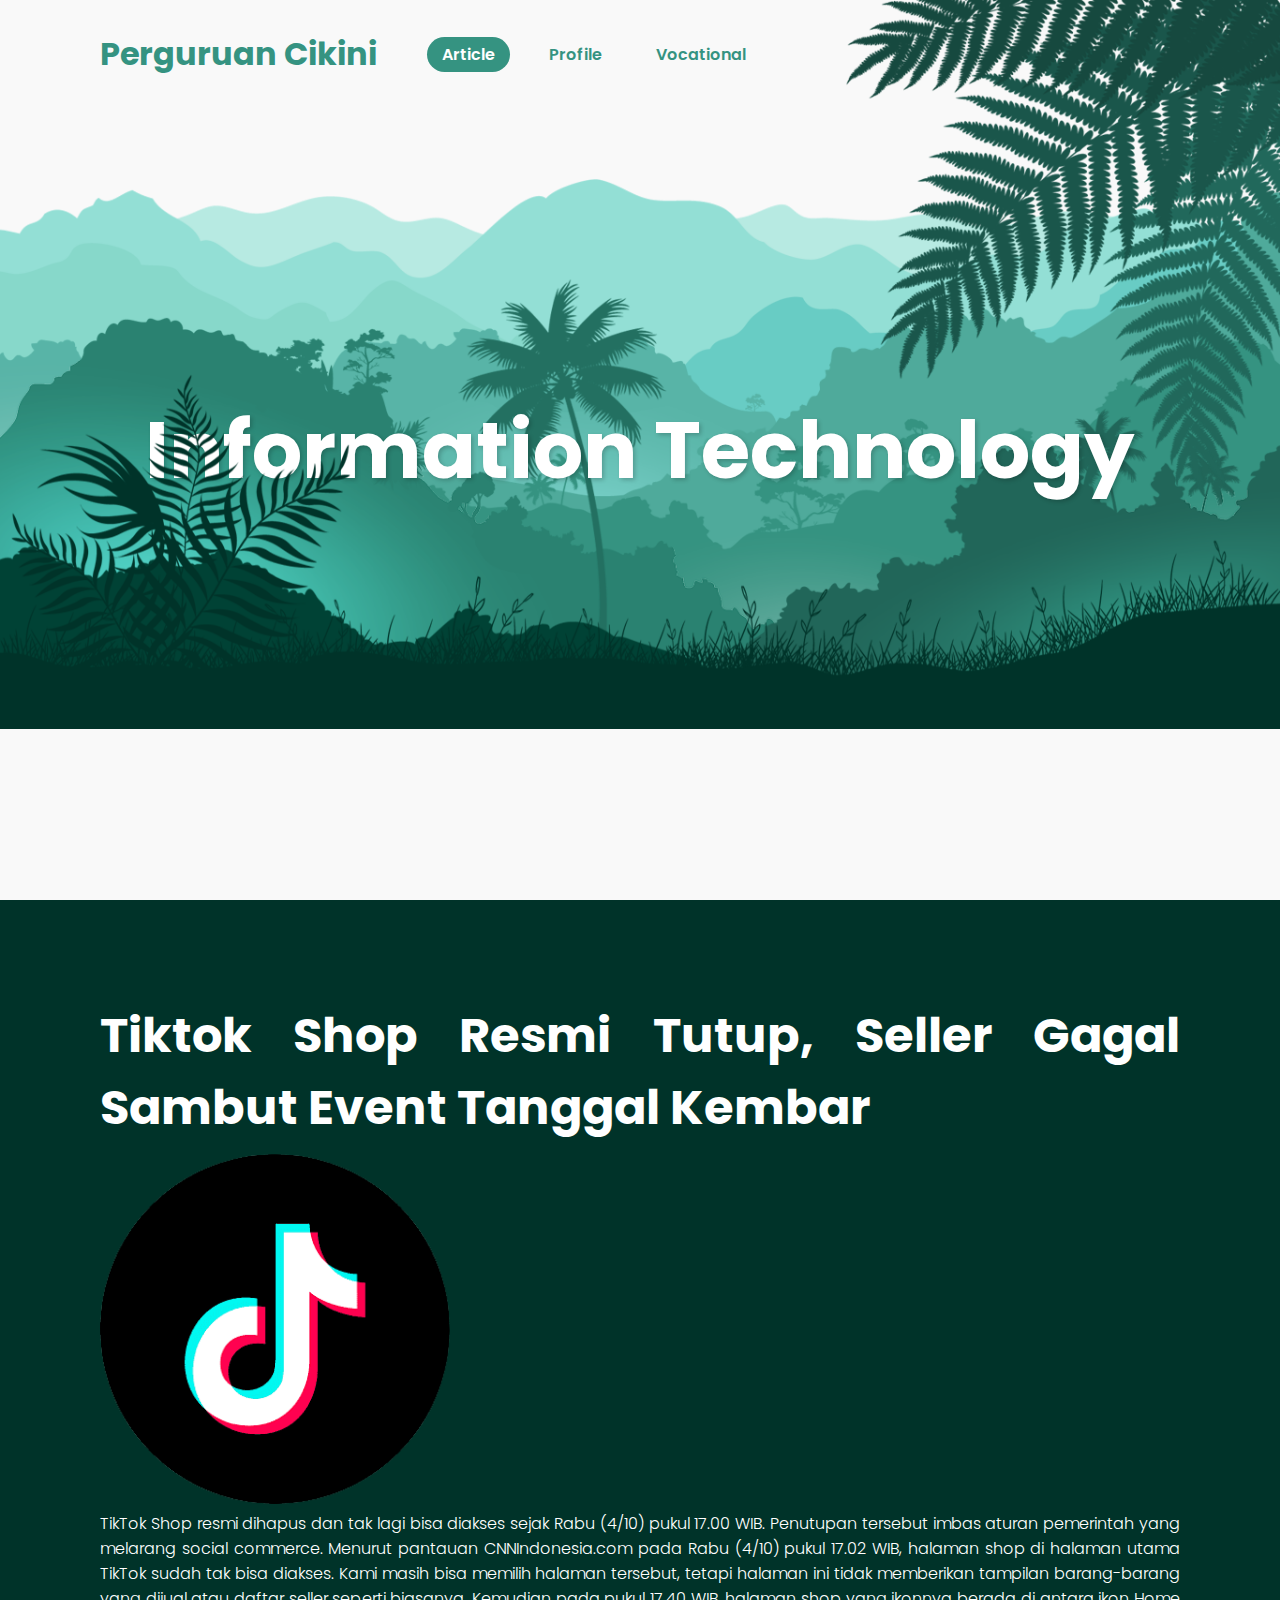
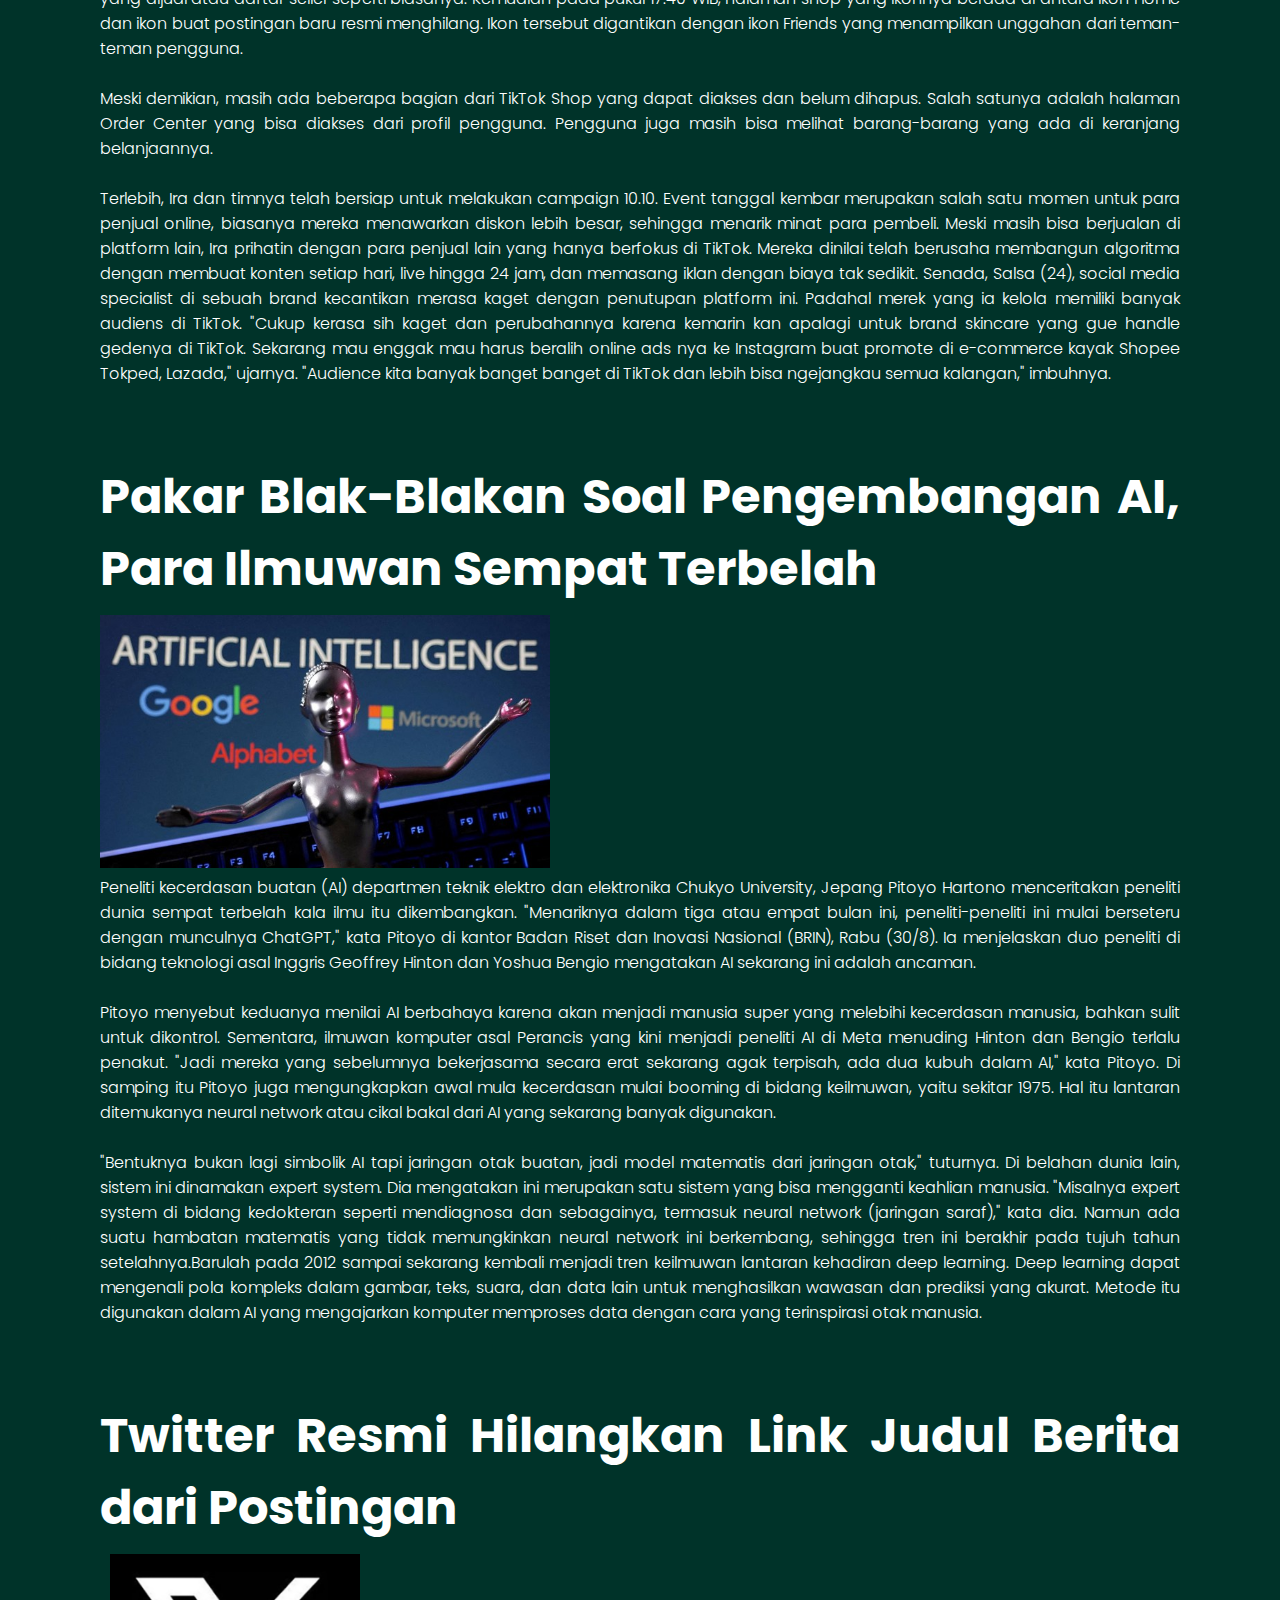
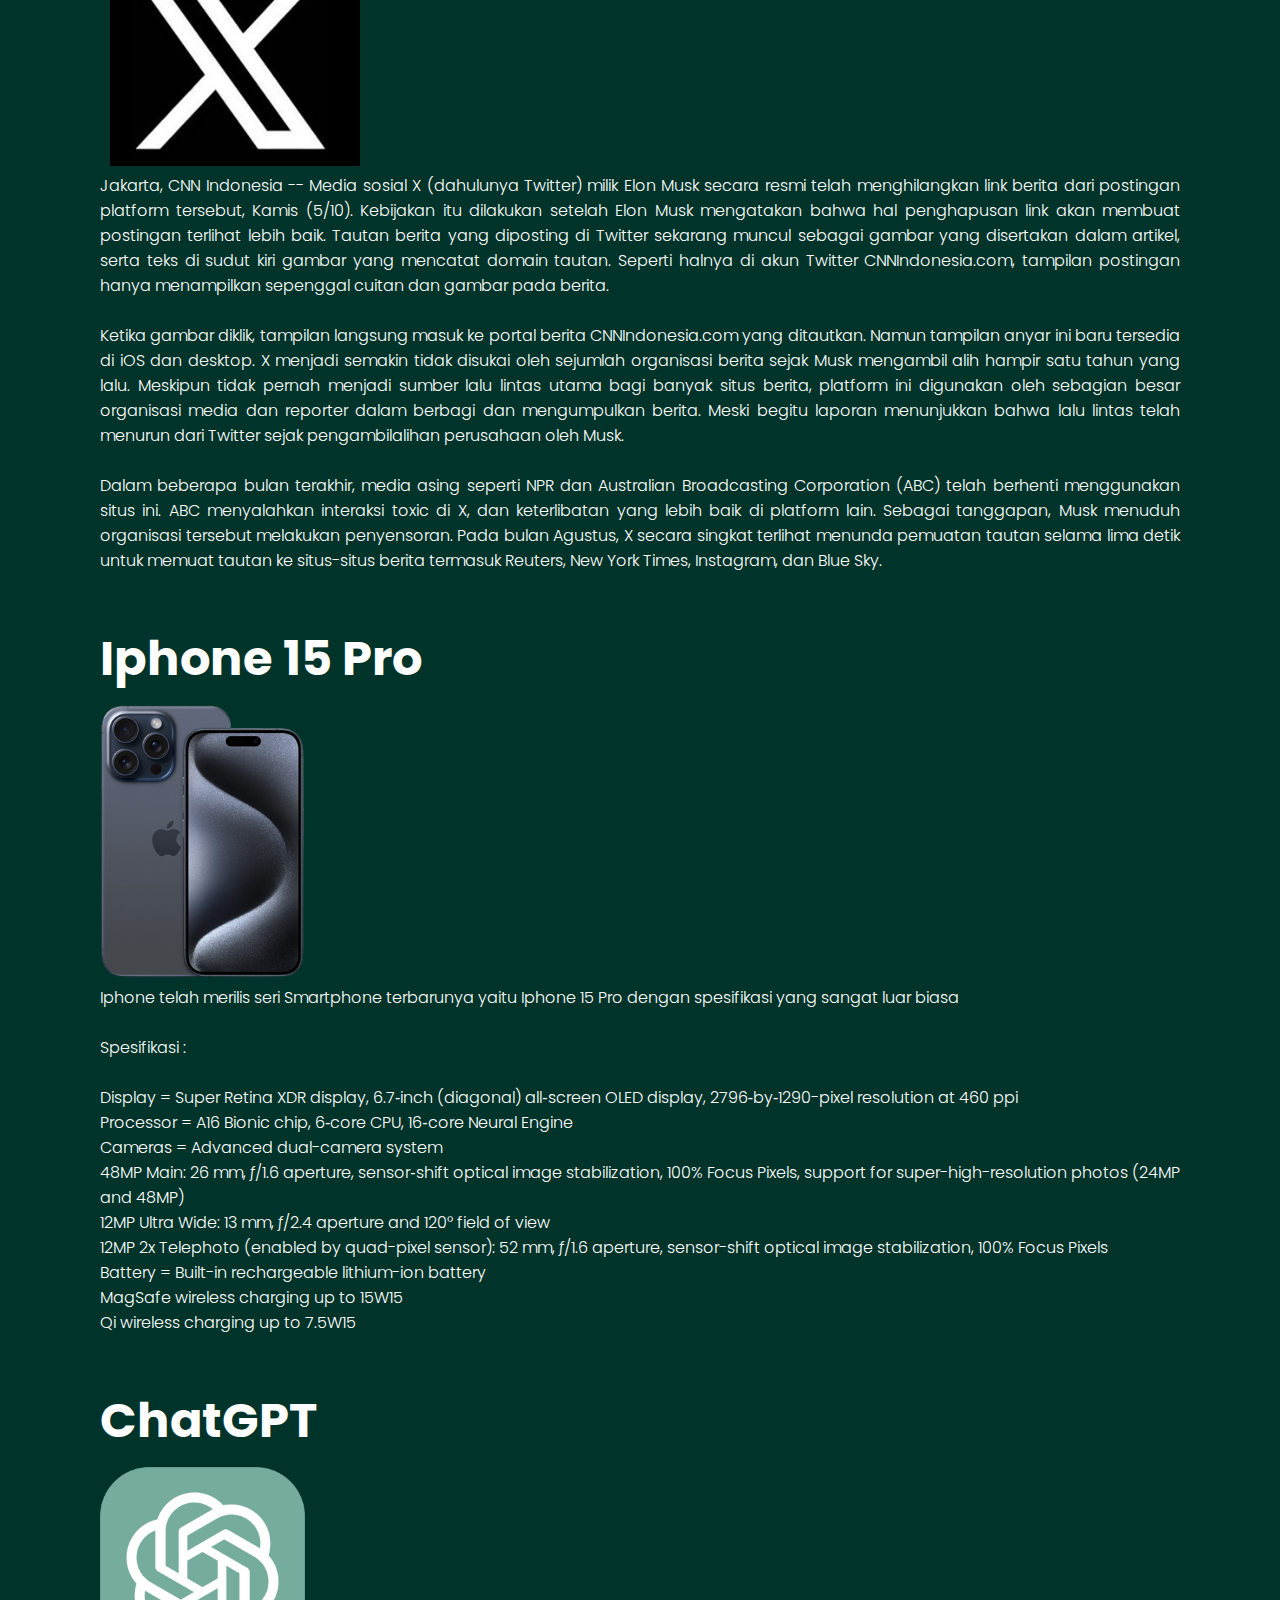
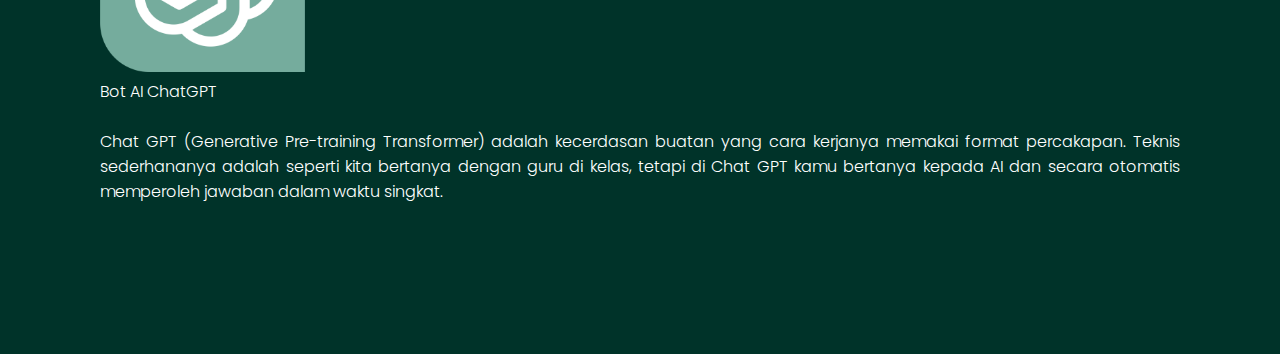
<file: index.html>
<!DOCTYPE html>
<html lang="en">
<head>
    <meta charset="UTF-8">
    <meta name="viewport" content="width=device-width, initial-scale=1.0">
    <title>Alvino Zein Saputra</title>
    <link rel="stylesheet" href="style.css">
</head>
<body>
    
    <header>
        <h2 class="logo">Perguruan Cikini</h2>
        <nav class="navigation">
            <a href="index.html" class="active">Article</a>
            <a href="profile.html">Profile</a>
            <a href="kejuruan.html">Vocational</a>
        </nav>
    </header>
    <section class="parallax">
        <img src="images/hill1.png" id="hill1">
        <img src="images/hill2.png" id="hill2">
        <img src="images/hill3.png" id="hill3">
        <img src="images/hill4.png" id="hill4">
        <img src="images/hill5.png" id="hill5">
        <img src="images/tree.png" id="tree">
        <h2 id="text">Information Technology</h2>
        <img src="images/leaf.png" id="leaf">
        <img src="images/plant.png" id="plant">
    </section>

    <section class="sec">
        <h2 class="artikel">Tiktok Shop Resmi Tutup, Seller Gagal Sambut Event Tanggal Kembar</h2>
        <img src="images/tiktik.png" class="foto1">
        <p>TikTok Shop resmi dihapus dan tak lagi bisa diakses sejak Rabu (4/10) pukul 17.00 WIB. Penutupan tersebut imbas aturan pemerintah yang melarang social commerce.
            Menurut pantauan CNNIndonesia.com pada Rabu (4/10) pukul 17.02 WIB, halaman shop di halaman utama TikTok sudah tak bisa diakses. Kami masih bisa memilih halaman tersebut, tetapi halaman ini tidak memberikan tampilan barang-barang yang dijual atau daftar seller seperti biasanya.  
            Kemudian pada pukul 17.40 WIB, halaman shop yang ikonnya berada di antara ikon Home dan ikon buat postingan baru resmi menghilang. Ikon tersebut digantikan dengan ikon Friends yang menampilkan unggahan dari teman-teman pengguna.<br><br>
            
            Meski demikian, masih ada beberapa bagian dari TikTok Shop yang dapat diakses dan belum dihapus. Salah satunya adalah halaman Order Center yang bisa diakses dari profil pengguna.
            Pengguna juga masih bisa melihat barang-barang yang ada di keranjang belanjaannya.<br><br>
            Terlebih, Ira dan timnya telah bersiap untuk melakukan campaign 10.10. Event tanggal kembar merupakan salah satu momen untuk para penjual online, biasanya mereka menawarkan diskon lebih besar, sehingga menarik minat para pembeli.

Meski masih bisa berjualan di platform lain, Ira prihatin dengan para penjual lain yang hanya berfokus di TikTok. Mereka dinilai telah berusaha membangun algoritma dengan membuat konten setiap hari, live hingga 24 jam, dan memasang iklan dengan biaya tak sedikit.
Senada, Salsa (24), social media specialist di sebuah brand kecantikan merasa kaget dengan penutupan platform ini. Padahal merek yang ia kelola memiliki banyak audiens di TikTok.
"Cukup kerasa sih kaget dan perubahannya karena kemarin kan apalagi untuk brand skincare yang gue handle gedenya di TikTok. Sekarang mau enggak mau harus beralih online ads nya ke Instagram buat promote di e-commerce kayak Shopee Tokped, Lazada," ujarnya.
"Audience kita banyak banget banget di TikTok dan lebih bisa ngejangkau semua kalangan," imbuhnya.
<br><br>
        </p><br><br>
        <h2 class="artikel">Pakar Blak-Blakan Soal Pengembangan AI, Para Ilmuwan Sempat Terbelah</h2>
        <img src="images/artikel ai.jpeg" class="foto2">
        <p>Peneliti kecerdasan buatan (AI) departmen teknik elektro dan elektronika Chukyo University, Jepang Pitoyo Hartono menceritakan peneliti dunia sempat terbelah kala ilmu itu dikembangkan.
            "Menariknya dalam tiga atau empat bulan ini, peneliti-peneliti ini mulai berseteru dengan munculnya ChatGPT," kata Pitoyo di kantor Badan Riset dan Inovasi Nasional (BRIN), Rabu (30/8).
            Ia menjelaskan duo peneliti di bidang teknologi asal Inggris Geoffrey Hinton dan Yoshua Bengio mengatakan AI sekarang ini adalah ancaman.<br><br>
            Pitoyo menyebut keduanya menilai AI berbahaya karena akan menjadi manusia super yang melebihi kecerdasan manusia, bahkan sulit untuk dikontrol.
            Sementara, ilmuwan komputer asal Perancis yang kini menjadi peneliti AI di Meta menuding Hinton dan Bengio terlalu penakut.
            "Jadi mereka yang sebelumnya bekerjasama secara erat sekarang agak terpisah, ada dua kubuh dalam AI," kata Pitoyo.
            Di samping itu Pitoyo juga mengungkapkan awal mula kecerdasan mulai booming di bidang keilmuwan, yaitu sekitar 1975. Hal itu lantaran ditemukanya neural network atau cikal bakal dari AI yang sekarang banyak digunakan.<br><br>
            "Bentuknya bukan lagi simbolik AI tapi jaringan otak buatan, jadi model matematis dari jaringan otak," tuturnya.
            Di belahan dunia lain, sistem ini dinamakan expert system. Dia mengatakan ini merupakan satu sistem yang bisa mengganti keahlian manusia.
            "Misalnya expert system di bidang kedokteran seperti mendiagnosa dan sebagainya, termasuk neural network (jaringan saraf)," kata dia.
            Namun ada suatu hambatan matematis yang tidak memungkinkan neural network ini berkembang, sehingga tren ini berakhir pada tujuh tahun setelahnya.Barulah pada 2012 sampai sekarang kembali menjadi tren keilmuwan lantaran kehadiran deep learning.
            Deep learning dapat mengenali pola kompleks dalam gambar, teks, suara, dan data lain untuk menghasilkan wawasan dan prediksi yang akurat. Metode itu digunakan dalam AI yang mengajarkan komputer memproses data dengan cara yang terinspirasi otak manusia.<br><br>
            </p><br><br>
            <h2 class="artikel">Twitter Resmi Hilangkan Link Judul Berita dari Postingan</h2>
            <img src="images/Xlogo.png" class="foto3">
            <p>Jakarta, CNN Indonesia -- Media sosial X (dahulunya Twitter) milik Elon Musk secara resmi telah menghilangkan link berita dari postingan platform tersebut, Kamis (5/10). Kebijakan itu dilakukan setelah Elon Musk mengatakan bahwa hal penghapusan link akan membuat postingan terlihat lebih baik.
                Tautan berita yang diposting di Twitter sekarang muncul sebagai gambar yang disertakan dalam artikel, serta teks di sudut kiri gambar yang mencatat domain tautan.
                Seperti halnya di akun Twitter CNNIndonesia.com, tampilan postingan hanya menampilkan sepenggal cuitan dan gambar pada berita.<br><br>
                Ketika gambar diklik, tampilan langsung masuk ke portal berita CNNIndonesia.com yang ditautkan. Namun tampilan anyar ini baru tersedia di iOS dan desktop.
                X menjadi semakin tidak disukai oleh sejumlah organisasi berita sejak Musk mengambil alih hampir satu tahun yang lalu.
                Meskipun tidak pernah menjadi sumber lalu lintas utama bagi banyak situs berita, platform ini digunakan oleh sebagian besar organisasi media dan reporter dalam berbagi dan mengumpulkan berita.
                Meski begitu laporan menunjukkan bahwa lalu lintas telah menurun dari Twitter sejak pengambilalihan perusahaan oleh Musk.<br><br>
                Dalam beberapa bulan terakhir, media asing seperti NPR dan Australian Broadcasting Corporation (ABC) telah berhenti menggunakan situs ini.
                ABC menyalahkan interaksi toxic di X, dan keterlibatan yang lebih baik di platform lain. Sebagai tanggapan, Musk menuduh organisasi tersebut melakukan penyensoran.
                Pada bulan Agustus, X secara singkat terlihat menunda pemuatan tautan selama lima detik untuk memuat tautan ke situs-situs berita termasuk Reuters, New York Times, Instagram, dan Blue Sky.
            </p><br><br>
            <h2 class="artikel">Iphone 15 Pro</h2>
            <img src="images/ip15.png" class="foto4">
            <p>Iphone telah merilis seri Smartphone terbarunya yaitu Iphone 15 Pro dengan spesifikasi yang sangat luar biasa<br><br>
                Spesifikasi :<br><br>
                
                Display = Super Retina XDR display, 6.7‑inch (diagonal) all‑screen OLED display, 2796‑by‑1290-pixel resolution at 460 ppi<br>
                Processor = A16 Bionic chip, 6‑core CPU, 16‑core Neural Engine<br>
                Cameras = Advanced dual-camera system<br>
                48MP Main: 26 mm, ƒ/1.6 aperture, sensor‑shift optical image stabilization, 100% Focus Pixels, support for super-high-resolution photos (24MP and 48MP)<br>
                12MP Ultra Wide: 13 mm, ƒ/2.4 aperture and 120° field of view<br>
                12MP 2x Telephoto (enabled by quad-pixel sensor): 52 mm, ƒ/1.6 aperture, sensor-shift optical image stabilization, 100% Focus Pixels<br>
                Battery = Built-in rechargeable lithium-ion battery<br>
                MagSafe wireless charging up to 15W15<br>
                Qi wireless charging up to 7.5W15<br>
            </p><br><br>
            <h2 class="artikel">ChatGPT</h2>
            <img src="images/chatgpt.png" class="foto5">
            <p>Bot AI ChatGPT<br><br>
                Chat GPT (Generative Pre-training Transformer) adalah kecerdasan buatan yang cara kerjanya memakai format percakapan. Teknis sederhananya adalah seperti kita bertanya dengan guru di kelas, tetapi di Chat GPT kamu bertanya kepada AI dan secara otomatis memperoleh jawaban dalam waktu singkat. 
            </p><br><br>
    </section>
    <script src="script.js"></script>
</body>
</html>
</file>
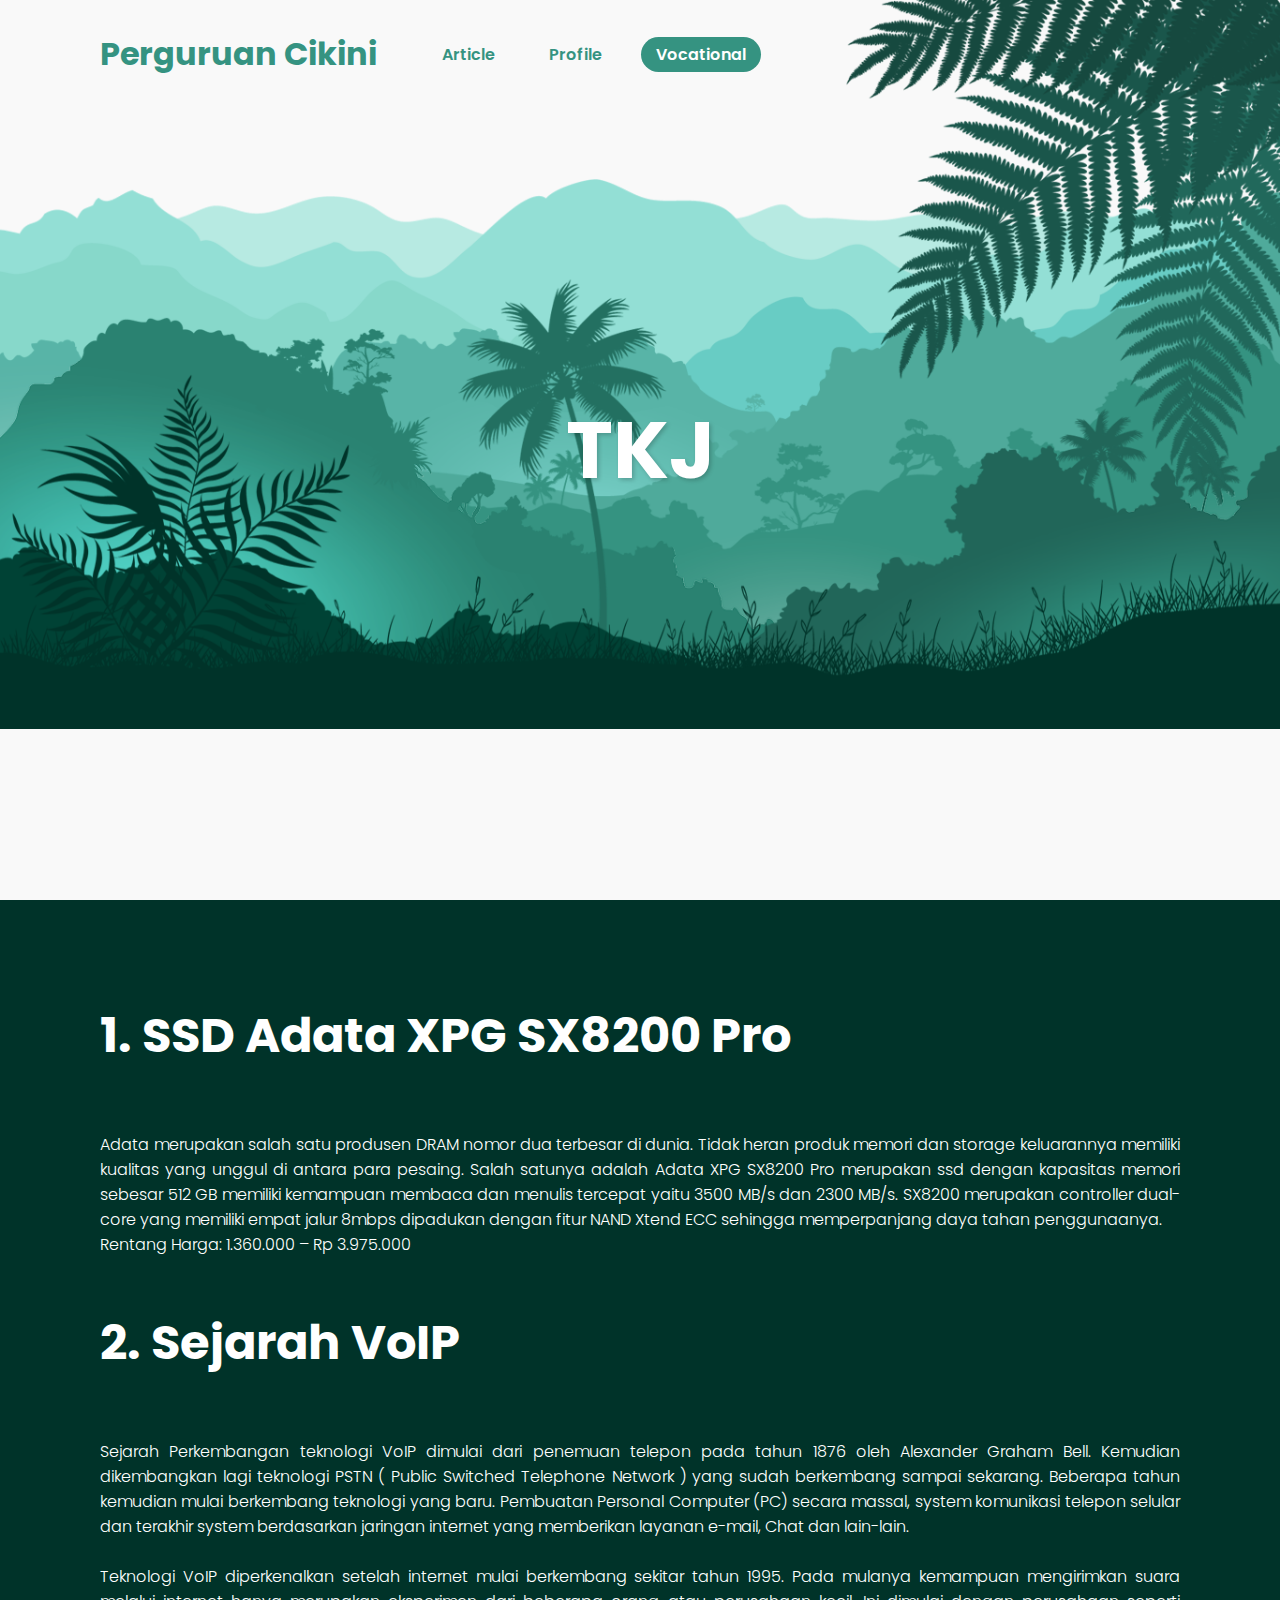
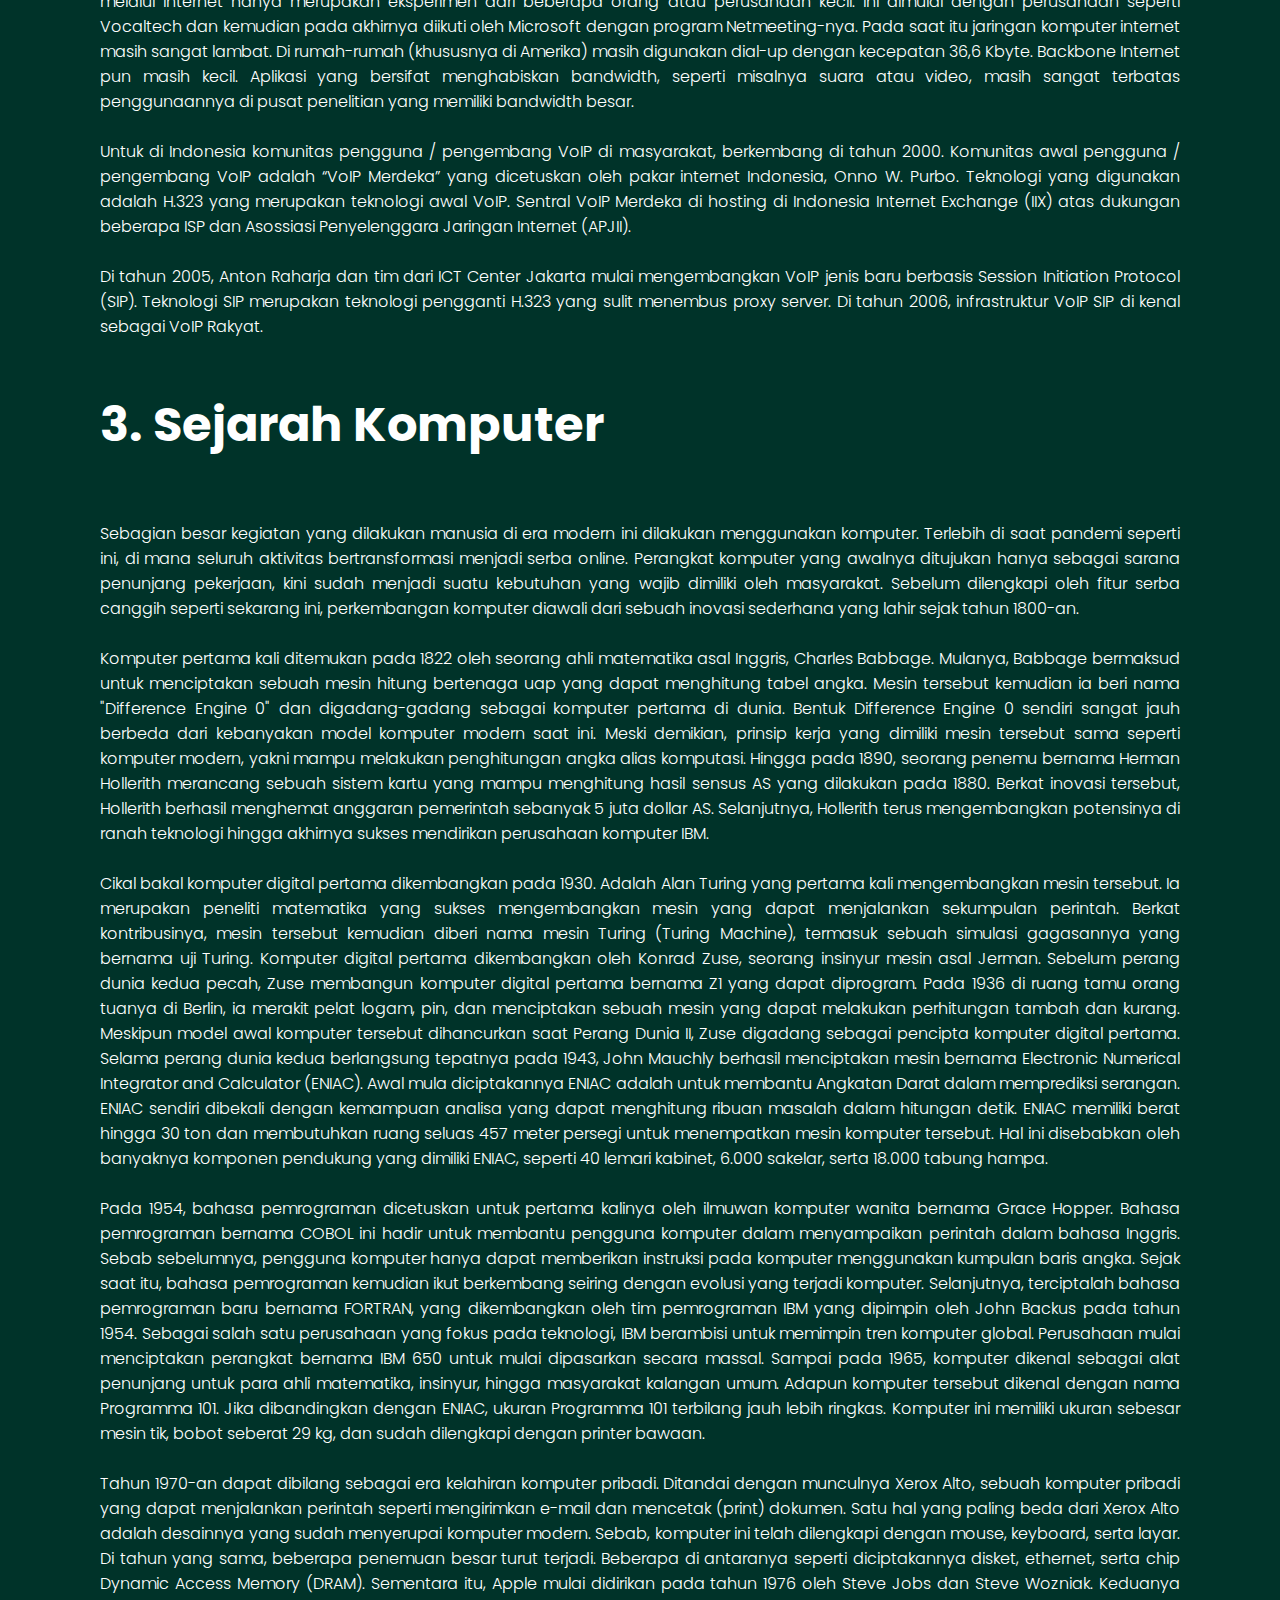
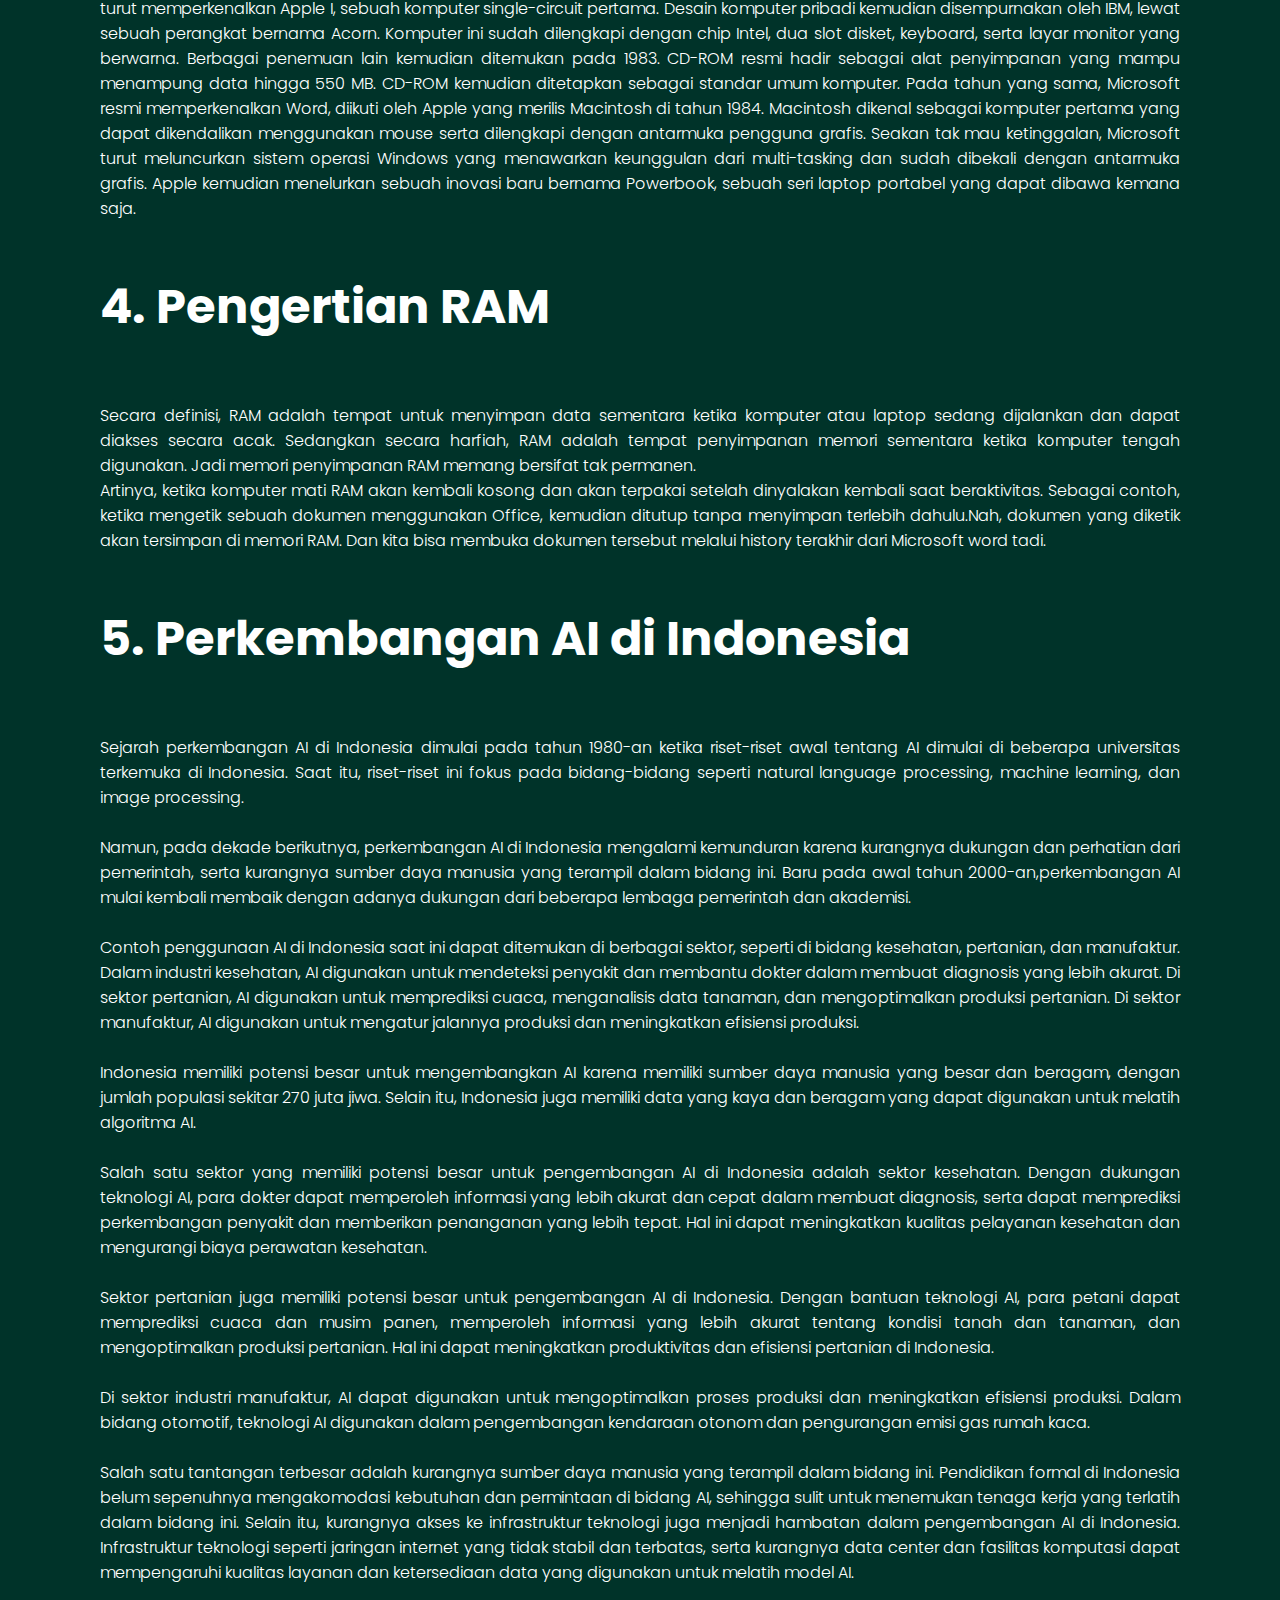
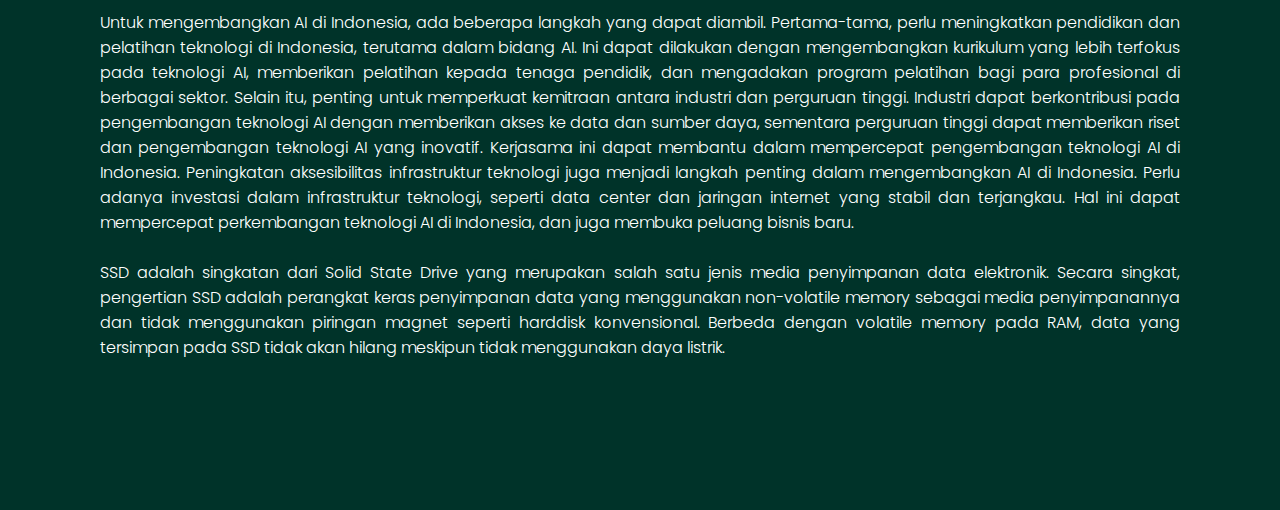
<file: kejuruan.html>
<!DOCTYPE html>
<html lang="en">
<head>
    <meta charset="UTF-8">
    <meta name="viewport" content="width=device-width, initial-scale=1.0">
    <title>Alvino Zein Saputra</title>
    <link rel="stylesheet" href="style.css">
</head>
<body>
    
    <header>
        <h2 class="logo">Perguruan Cikini</h2>
        <nav class="navigation">
            <a href="index.html">Article</a>
            <a href="profile.html">Profile</a>
            <a href="kejuruan.html" class="active">Vocational</a>
        </nav>
    </header>
    <section class="parallax">
        <img src="images/hill1.png" id="hill1">
        <img src="images/hill2.png" id="hill2">
        <img src="images/hill3.png" id="hill3">
        <img src="images/hill4.png" id="hill4">
        <img src="images/hill5.png" id="hill5">
        <img src="images/tree.png" id="tree">
        <h2 id="text">TKJ</h2>
        <img src="images/leaf.png" id="leaf">
        <img src="images/plant.png" id="plant">
    </section>

    <section class="sec">
        <h2 class="artikel">1. SSD Adata XPG SX8200 Pro</h2>
        <br><br>
        <p>
            Adata merupakan salah satu produsen DRAM nomor dua terbesar di dunia. Tidak heran produk memori dan storage keluarannya memiliki kualitas yang unggul di antara para pesaing.
            Salah satunya adalah Adata XPG SX8200 Pro merupakan ssd dengan kapasitas memori sebesar 512 GB memiliki kemampuan membaca dan menulis tercepat yaitu 3500 MB/s dan 2300 MB/s.
            SX8200 merupakan controller dual-core yang memiliki empat jalur 8mbps dipadukan dengan fitur NAND Xtend ECC  sehingga memperpanjang daya tahan penggunaanya.<br>

            Rentang Harga: 1.360.000 – Rp 3.975.000
        </p><br><br>
        <h2 class="artikel">2. Sejarah VoIP</h2>
        <br><br>
        <p>
            Sejarah Perkembangan teknologi VoIP dimulai dari penemuan telepon pada tahun 1876 oleh Alexander Graham Bell.  Kemudian dikembangkan lagi teknologi PSTN ( Public Switched Telephone Network ) yang sudah berkembang sampai sekarang.  Beberapa tahun kemudian mulai berkembang teknologi yang baru. Pembuatan Personal Computer (PC) secara massal, system komunikasi telepon selular dan terakhir system berdasarkan jaringan internet yang memberikan layanan e-mail, Chat dan lain-lain.<br><br>
            Teknologi VoIP diperkenalkan setelah internet mulai berkembang sekitar tahun 1995.  Pada mulanya kemampuan mengirimkan suara melalui internet hanya merupakan eksperimen dari beberapa orang atau perusahaan kecil. Ini dimulai dengan perusahaan seperti Vocaltech dan kemudian pada akhirnya diikuti oleh Microsoft dengan program Netmeeting-nya. Pada saat itu jaringan komputer internet masih sangat lambat. Di rumah-rumah (khususnya di Amerika) masih digunakan dial-up dengan kecepatan 36,6 Kbyte. Backbone Internet pun masih kecil. Aplikasi yang bersifat menghabiskan bandwidth, seperti misalnya suara atau video, masih sangat terbatas penggunaannya di pusat penelitian yang memiliki bandwidth besar.<br><br>
            Untuk di Indonesia komunitas pengguna / pengembang VoIP di masyarakat, berkembang di tahun 2000. Komunitas awal pengguna / pengembang VoIP adalah “VoIP Merdeka” yang dicetuskan oleh pakar internet Indonesia, Onno W. Purbo. Teknologi yang digunakan adalah H.323 yang merupakan teknologi awal VoIP. Sentral VoIP Merdeka di hosting di Indonesia Internet Exchange (IIX) atas dukungan beberapa ISP dan Asossiasi Penyelenggara Jaringan Internet (APJII).<br><br>
            Di tahun 2005, Anton Raharja dan tim dari ICT Center Jakarta mulai mengembangkan VoIP jenis baru berbasis Session Initiation Protocol (SIP). Teknologi SIP merupakan teknologi pengganti H.323 yang sulit menembus proxy server. Di tahun 2006, infrastruktur VoIP SIP di kenal sebagai VoIP Rakyat. 
        </p><br><br>
        <h2 class="artikel">3. Sejarah Komputer</h2>
        <br><br>
        <p>
            Sebagian besar kegiatan yang dilakukan manusia di era modern ini dilakukan menggunakan komputer. Terlebih di saat pandemi seperti ini, di mana seluruh aktivitas  bertransformasi menjadi serba online.

Perangkat komputer yang awalnya ditujukan hanya sebagai sarana penunjang pekerjaan, kini sudah menjadi suatu kebutuhan yang wajib dimiliki oleh masyarakat.

Sebelum dilengkapi oleh fitur serba canggih seperti sekarang ini, perkembangan komputer diawali dari sebuah inovasi sederhana yang lahir sejak tahun 1800-an.<br><br>

Komputer pertama kali ditemukan pada 1822 oleh seorang ahli matematika asal Inggris, Charles Babbage. Mulanya, Babbage bermaksud untuk menciptakan sebuah mesin hitung bertenaga uap yang dapat menghitung tabel angka.

Mesin tersebut kemudian ia beri nama "Difference Engine 0" dan digadang-gadang sebagai komputer pertama di dunia. Bentuk Difference Engine 0 sendiri sangat jauh berbeda dari kebanyakan model komputer modern saat ini.

Meski demikian, prinsip kerja yang dimiliki mesin tersebut sama seperti komputer modern, yakni mampu melakukan penghitungan angka alias komputasi.

Hingga pada 1890, seorang penemu bernama Herman Hollerith merancang sebuah sistem kartu yang mampu menghitung hasil sensus AS yang dilakukan pada 1880.

Berkat inovasi tersebut, Hollerith berhasil menghemat anggaran pemerintah sebanyak 5 juta dollar AS. Selanjutnya, Hollerith terus mengembangkan potensinya di ranah teknologi hingga akhirnya sukses mendirikan perusahaan komputer IBM.<br><br>

Cikal bakal komputer digital pertama dikembangkan pada 1930. Adalah Alan Turing yang pertama kali mengembangkan mesin tersebut.

Ia merupakan peneliti matematika yang sukses mengembangkan mesin yang dapat menjalankan sekumpulan perintah.

Berkat kontribusinya, mesin tersebut kemudian diberi nama mesin Turing (Turing Machine), termasuk sebuah simulasi gagasannya yang bernama uji Turing.

Komputer digital pertama dikembangkan oleh Konrad Zuse, seorang insinyur mesin asal Jerman. Sebelum perang dunia kedua pecah, Zuse membangun komputer digital pertama bernama Z1 yang dapat diprogram.

Pada 1936 di ruang tamu orang tuanya di Berlin, ia merakit pelat logam, pin, dan menciptakan sebuah mesin yang dapat melakukan perhitungan tambah dan kurang.

Meskipun model awal komputer tersebut dihancurkan saat Perang Dunia II, Zuse digadang sebagai pencipta komputer digital pertama.

Selama perang dunia kedua berlangsung tepatnya pada 1943, John Mauchly berhasil menciptakan mesin bernama Electronic Numerical Integrator and Calculator (ENIAC).

Awal mula diciptakannya ENIAC adalah untuk membantu Angkatan Darat dalam memprediksi serangan.

ENIAC sendiri dibekali dengan kemampuan analisa yang dapat menghitung ribuan masalah dalam hitungan detik. ENIAC memiliki berat hingga 30 ton dan membutuhkan ruang seluas 457 meter persegi untuk menempatkan mesin komputer tersebut.

Hal ini disebabkan oleh banyaknya komponen pendukung yang dimiliki ENIAC, seperti 40 lemari kabinet, 6.000 sakelar, serta 18.000 tabung hampa.<br><br>

Pada 1954, bahasa pemrograman dicetuskan untuk pertama kalinya oleh ilmuwan komputer wanita bernama Grace Hopper. Bahasa pemrograman bernama COBOL ini hadir untuk membantu pengguna komputer dalam menyampaikan perintah dalam bahasa Inggris.

Sebab sebelumnya, pengguna komputer hanya dapat memberikan instruksi pada komputer menggunakan kumpulan baris angka. Sejak saat itu, bahasa pemrograman kemudian ikut berkembang seiring dengan evolusi yang terjadi komputer.

Selanjutnya, terciptalah bahasa pemrograman baru bernama FORTRAN, yang dikembangkan oleh tim pemrograman IBM yang dipimpin oleh John Backus pada tahun 1954.

Sebagai salah satu perusahaan yang fokus pada teknologi, IBM berambisi untuk memimpin tren komputer global. Perusahaan mulai menciptakan perangkat bernama IBM 650 untuk mulai dipasarkan secara massal.

Sampai pada 1965, komputer dikenal sebagai alat penunjang untuk para ahli matematika, insinyur, hingga masyarakat kalangan umum. Adapun komputer tersebut dikenal dengan nama Programma 101.

Jika dibandingkan dengan ENIAC, ukuran Programma 101 terbilang jauh lebih ringkas. Komputer ini memiliki ukuran sebesar mesin tik, bobot seberat 29 kg, dan sudah dilengkapi dengan printer bawaan.<br><br>

Tahun 1970-an dapat dibilang sebagai era kelahiran komputer pribadi. Ditandai dengan munculnya Xerox Alto, sebuah komputer pribadi yang dapat menjalankan perintah seperti mengirimkan e-mail dan mencetak (print) dokumen.

Satu hal yang paling beda dari Xerox Alto adalah desainnya yang sudah menyerupai komputer modern. Sebab, komputer ini telah dilengkapi dengan mouse, keyboard, serta layar.

Di tahun yang sama, beberapa penemuan besar turut terjadi. Beberapa di antaranya seperti diciptakannya disket, ethernet, serta chip Dynamic Access Memory (DRAM).

Sementara itu, Apple mulai didirikan pada tahun 1976 oleh Steve Jobs dan Steve Wozniak. Keduanya turut memperkenalkan Apple I, sebuah komputer single-circuit pertama.

Desain komputer pribadi kemudian disempurnakan oleh IBM, lewat sebuah perangkat bernama Acorn. Komputer ini sudah dilengkapi dengan chip Intel, dua slot disket, keyboard, serta layar monitor yang berwarna.

Berbagai penemuan lain kemudian ditemukan pada 1983. CD-ROM resmi hadir sebagai alat penyimpanan yang mampu menampung data hingga 550 MB.

CD-ROM kemudian ditetapkan sebagai standar umum komputer.

Pada tahun yang sama, Microsoft resmi memperkenalkan Word, diikuti oleh Apple yang merilis Macintosh di tahun 1984. Macintosh dikenal sebagai komputer pertama yang dapat dikendalikan menggunakan mouse serta dilengkapi dengan antarmuka pengguna grafis.

Seakan tak mau ketinggalan, Microsoft turut meluncurkan sistem operasi Windows yang menawarkan keunggulan dari multi-tasking dan sudah dibekali dengan antarmuka grafis.

Apple kemudian menelurkan sebuah inovasi baru bernama Powerbook, sebuah seri laptop portabel yang dapat dibawa kemana saja.
        </p><br><br>
        <h2 class="artikel">4. Pengertian RAM</h2>
        <br><br>
        <p>
            Secara definisi, RAM adalah tempat untuk menyimpan data sementara ketika komputer atau laptop sedang dijalankan dan dapat diakses secara acak. Sedangkan secara harfiah, RAM adalah tempat penyimpanan memori sementara ketika komputer tengah digunakan. Jadi memori penyimpanan RAM memang bersifat tak permanen.<br> 
            Artinya, ketika komputer mati RAM akan kembali kosong dan akan terpakai setelah dinyalakan kembali saat beraktivitas. Sebagai contoh, ketika mengetik sebuah dokumen menggunakan Office, kemudian ditutup tanpa menyimpan terlebih dahulu.Nah, dokumen yang diketik akan tersimpan di memori RAM. Dan kita bisa membuka dokumen tersebut melalui history terakhir dari Microsoft word tadi.
           <br>
        </p><br><br>
        <h2 class="artikel">5. Perkembangan AI di Indonesia</h2>
        <br><br>
        <p>
            Sejarah perkembangan AI di Indonesia dimulai pada tahun 1980-an ketika riset-riset awal tentang AI dimulai di beberapa universitas terkemuka di Indonesia. Saat itu, riset-riset ini fokus pada bidang-bidang seperti natural language processing, machine learning, dan image processing.<br><br>
            Namun, pada dekade berikutnya, perkembangan AI di Indonesia mengalami kemunduran karena kurangnya dukungan dan perhatian dari pemerintah, serta kurangnya sumber daya manusia yang terampil dalam bidang ini. Baru pada awal tahun 2000-an,perkembangan AI mulai kembali membaik dengan adanya dukungan dari beberapa lembaga pemerintah dan akademisi.<br><br>
            Contoh penggunaan AI di Indonesia saat ini dapat ditemukan di berbagai sektor, seperti di bidang kesehatan, pertanian, dan manufaktur. Dalam industri kesehatan, AI digunakan untuk mendeteksi penyakit dan membantu dokter dalam membuat diagnosis yang lebih akurat. Di sektor pertanian, AI digunakan untuk memprediksi cuaca, menganalisis data tanaman, dan mengoptimalkan produksi pertanian. Di sektor manufaktur, AI digunakan untuk mengatur jalannya produksi dan meningkatkan efisiensi produksi.<br><br>
            Indonesia memiliki potensi besar untuk mengembangkan AI karena memiliki sumber daya manusia yang besar dan beragam, dengan jumlah populasi sekitar 270 juta jiwa. Selain itu, Indonesia juga memiliki data yang kaya dan beragam yang dapat digunakan untuk melatih algoritma AI.<br><br>
            Salah satu sektor yang memiliki potensi besar untuk pengembangan AI di Indonesia adalah sektor kesehatan. Dengan dukungan teknologi AI, para dokter dapat memperoleh informasi yang lebih akurat dan cepat dalam membuat diagnosis, serta dapat memprediksi perkembangan penyakit dan memberikan penanganan yang lebih tepat. Hal ini dapat meningkatkan kualitas pelayanan kesehatan dan mengurangi biaya perawatan kesehatan.<br><br>
            Sektor pertanian juga memiliki potensi besar untuk pengembangan AI di Indonesia. Dengan bantuan teknologi AI, para petani dapat memprediksi cuaca dan musim panen, memperoleh informasi yang lebih akurat tentang kondisi tanah dan tanaman, dan mengoptimalkan produksi pertanian. Hal ini dapat meningkatkan produktivitas dan efisiensi pertanian di Indonesia.<br><br>
            Di sektor industri manufaktur, AI dapat digunakan untuk mengoptimalkan proses produksi dan meningkatkan efisiensi produksi. Dalam bidang otomotif, teknologi AI digunakan dalam pengembangan kendaraan otonom dan pengurangan emisi gas rumah kaca.<br><br>
            Salah satu tantangan terbesar adalah kurangnya sumber daya manusia yang terampil dalam bidang ini. Pendidikan formal di Indonesia belum sepenuhnya mengakomodasi kebutuhan dan permintaan di bidang AI, sehingga sulit untuk menemukan tenaga kerja yang terlatih dalam bidang ini.
            Selain itu, kurangnya akses ke infrastruktur teknologi juga menjadi hambatan dalam pengembangan AI di Indonesia. Infrastruktur teknologi seperti jaringan internet yang tidak stabil dan terbatas, serta kurangnya data center dan fasilitas komputasi dapat mempengaruhi kualitas layanan dan ketersediaan data yang digunakan untuk melatih model AI.<br><br>
            Untuk mengembangkan AI di Indonesia, ada beberapa langkah yang dapat diambil. Pertama-tama, perlu meningkatkan pendidikan dan pelatihan teknologi di Indonesia, terutama dalam bidang AI. Ini dapat dilakukan dengan mengembangkan kurikulum yang lebih terfokus pada teknologi AI, memberikan pelatihan kepada tenaga pendidik, dan mengadakan program pelatihan bagi para profesional di berbagai sektor.
            Selain itu, penting untuk memperkuat kemitraan antara industri dan perguruan tinggi. Industri dapat berkontribusi pada pengembangan teknologi AI dengan memberikan akses ke data dan sumber daya, sementara perguruan tinggi dapat memberikan riset dan pengembangan teknologi AI yang inovatif. Kerjasama ini dapat membantu dalam mempercepat pengembangan teknologi AI di Indonesia.
            Peningkatan aksesibilitas infrastruktur teknologi juga menjadi langkah penting dalam mengembangkan AI di Indonesia. Perlu adanya investasi dalam infrastruktur teknologi, seperti data center dan jaringan internet yang stabil dan terjangkau. Hal ini dapat mempercepat perkembangan teknologi AI di Indonesia, dan juga membuka peluang bisnis baru.<br><br>
            SSD adalah singkatan dari Solid State Drive yang merupakan salah satu jenis media penyimpanan data elektronik. Secara singkat, pengertian SSD adalah perangkat keras penyimpanan data yang menggunakan non-volatile memory sebagai media penyimpanannya dan tidak menggunakan piringan magnet seperti harddisk konvensional. Berbeda dengan volatile memory pada RAM, data yang tersimpan pada SSD tidak akan hilang meskipun tidak menggunakan daya listrik.
           <br>
        </p><br><br>
    </section>
    <script src="script.js"></script>
</body>
</html>
</file>
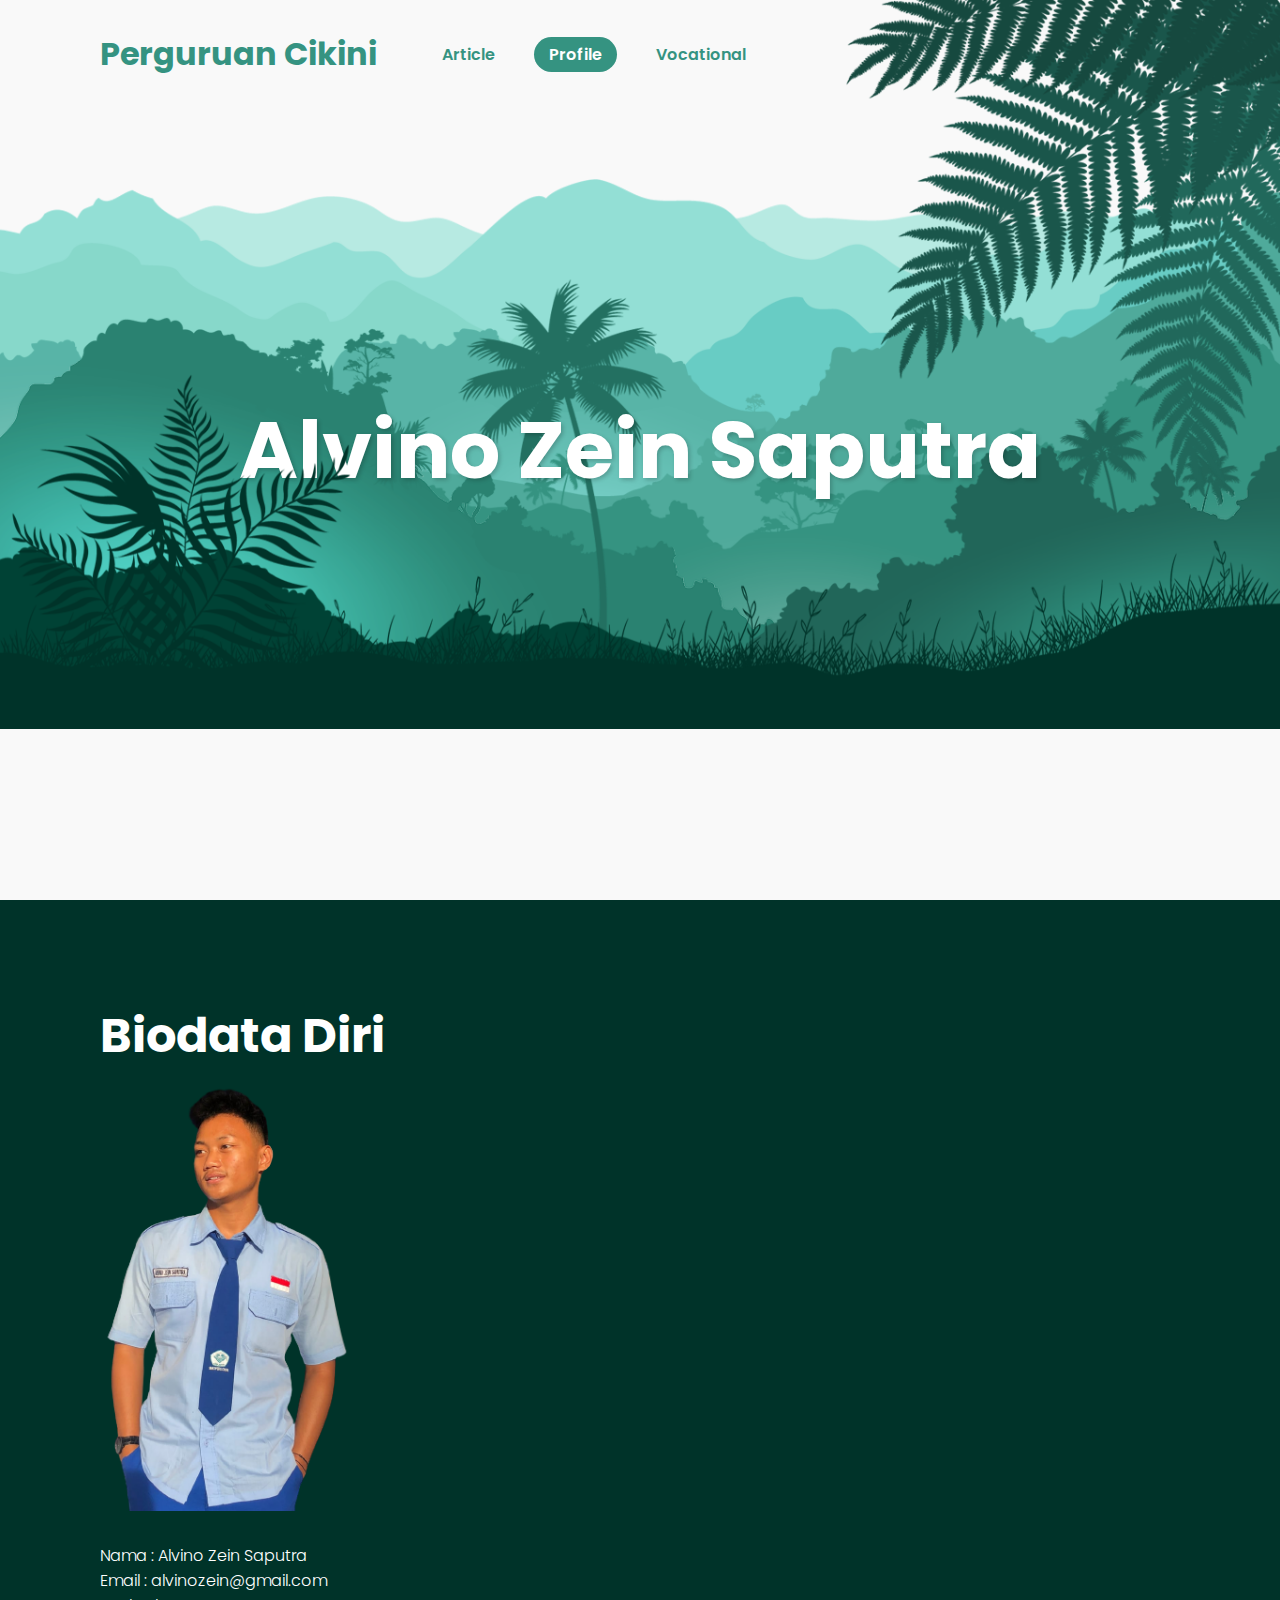
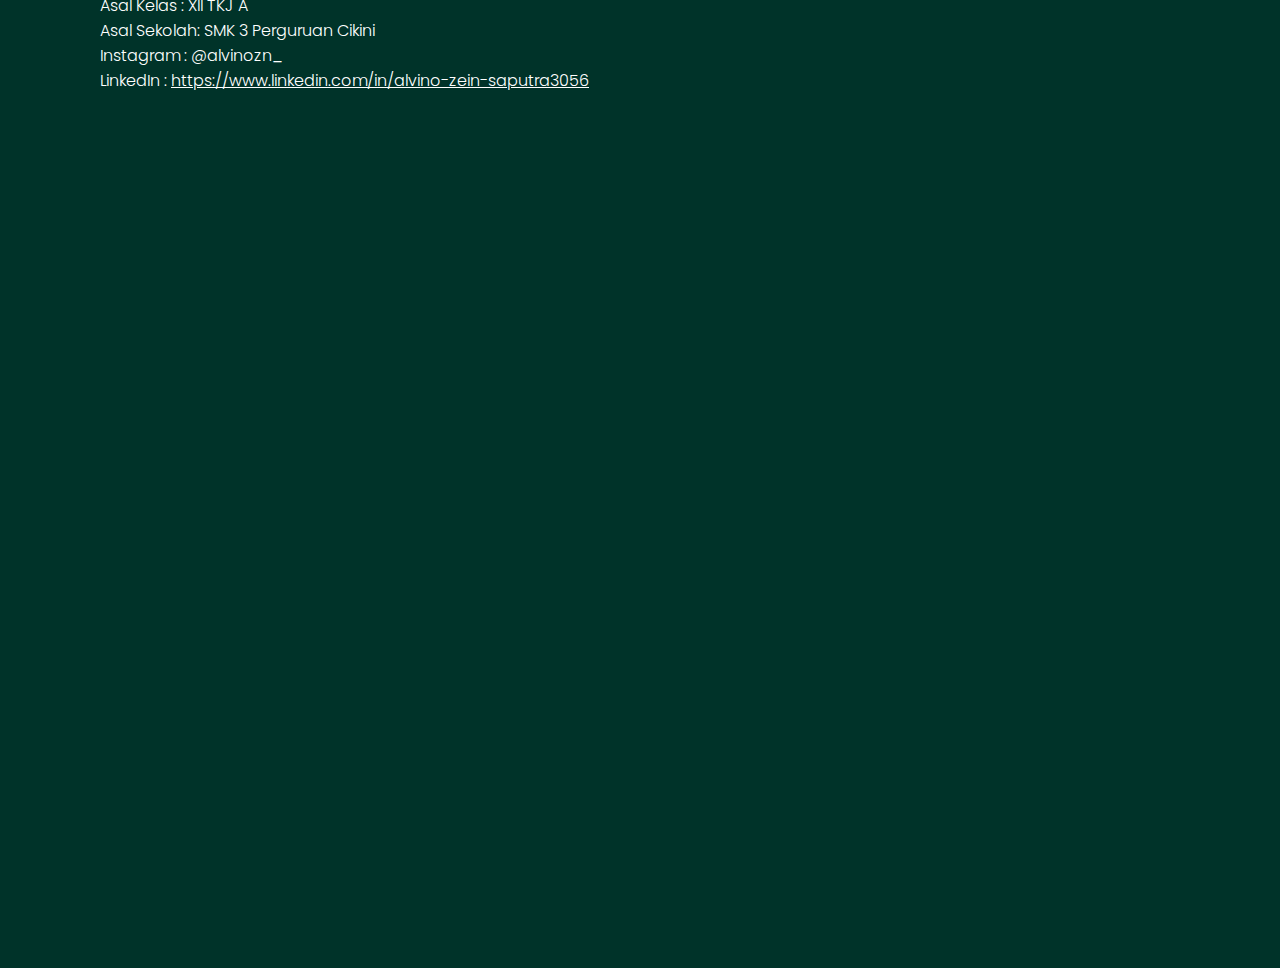
<file: profile.html>
<!DOCTYPE html>
<html lang="en">
<head>
    <meta charset="UTF-8">
    <meta name="viewport" content="width=device-width, initial-scale=1.0">
    <title>Alvino Zein Saputra</title>
    <link rel="stylesheet" href="style.css">
</head>
<body>
    
    <header>
        <h2 class="logo">Perguruan Cikini</h2>
        <nav class="navigation">
            <a href="index.html">Article</a>
            <a href="profile.html" class="active">Profile</a>
            <a href="kejuruan.html">Vocational</a>
        </nav>
    </header>
    <section class="parallax">
        <img src="images/hill1.png" id="hill1">
        <img src="images/hill2.png" id="hill2">
        <img src="images/hill3.png" id="hill3">
        <img src="images/hill4.png" id="hill4">
        <img src="images/hill5.png" id="hill5">
        <img src="images/tree.png" id="tree">
        <h2 id="text">Alvino Zein Saputra</h2>
        <img src="images/leaf.png" id="leaf">
        <img src="images/plant.png" id="plant">
    </section>

    <section class="sec">
        <h2 class="artikel">Biodata Diri</h2>
        <img src="images/foto vino.png" class="fotoVino">
        <br><br>
        <p class="biodata"> Nama        : Alvino Zein Saputra<br>
                            Email       : alvinozein@gmail.com<br>
                            Asal Kelas  : XII TKJ A<br>
                            Asal Sekolah: SMK 3 Perguruan Cikini <br>
                            Instagram   : @alvinozn_<br>
                            LinkedIn    : <a href="https://www.linkedin.com/in/alvino-zein-saputra3056" style="color: #fff; font-style: none;" target="_blank">https://www.linkedin.com/in/alvino-zein-saputra3056</a>
            <br><br><br><br><br><br><br><br><br><br><br><br><br><br><br><br><br><br><br><br><br><br><br><br><br><br><br><br><br><br>
        </p><br><br>
    </section>
    <script src="script.js"></script>
</body>
</html>
</file>
<file: style.css>
@import url('https://fonts.googleapis.com/css2?family=Poppins:wght@300;400;500;600;700;800;900&display=swap');

* {
    margin: 0;
    padding: 0;
    box-sizing: border-box;
    font-family: 'Poppins', sans-serif;
}

body {
    background-color: #f9f9f9;
    min-height: 100vh;
    overflow-x: hidden;
}

header {
    position: absolute;
    top: 0;
    left: 0;
    width: 100%;
    padding: 30px 100px;
    display: flex;
    justify-content: flex-start;
    align-items: center;
    z-index: 100;
}

.logo {
    font-size: 2em;
    color:#359381;
    pointer-events: none;
    margin-right: 40px;
}

.navigation a {
    text-decoration: none;
    color: #359381;
    padding: 6px 15px;
    border-radius: 25px;
    margin: 0 10px;
    font-weight: 600;
}

.navigation a:hover, 
.navigation a.active {
    background:#359381;
    color:#fff;
}

.parallax {
    position: relative;
    display: flex;
    justify-content: center;
    align-items: center;
    height: 100vh;
}

#text {
    position: absolute;
    font-size: 5em;
    color: #fff;
    text-shadow: 2px 2px 4px rgba(0, 0, 0, .2);

}

.parallax img {
    position:absolute;
    top: 0;
    left: 0;
    width: 100%;
    pointer-events: none;
}

.sec {
    position:relative;
    background: #003329;
    padding: 100px;
    text-align: justify;
}

.sec h2{
    font-size: 3em;
    color:#fff;
    margin-bottom: 10px;
}

.sec p {
    font-size: 1em;
    color: #fff;
    font-weight: 300;
}

.foto1 {
    position: relative;
    width: 350px;
    transform: translateX(0%);
    transition: bottom 1s, left 1s;
    bottom: 0;
}

.foto1:hover {
    bottom: 25px;
}

.fotoVino {
    position: relative;
    width: 250px;
    transform: translateX(0%);
    transition: bottom 1s, left 1s;
    bottom: 0;
}

.fotoVino:hover {
    bottom: 25px;
}

.foto2 {
    position: relative;
    size: 100vh;
    width: 450px;
    transform: translateX(0%);
    transition: bottom 1s, left 1s;
    bottom: 0;
}

.foto2:hover {
    bottom: 25px;
}

.foto3 {
    position: relative;
    size: 100vh;
    width: 250px;
    transform: translateX(0%);
    transition: bottom 1s, left 1s;
    bottom: 0;
    left:10px;
}

.foto3:hover {
    bottom: 25px;
}

.foto4 {
    position: relative;
    size:100vh;
    width:205px;
    transform: translateX(0%);
    transition: bottom 1s, left 1s;
    bottom: 0;
}

.foto4:hover {
    bottom: 25px;
}

.foto5 {
    position: relative;
    size:100vh;
    width:205px;
    transform: translateX(0%);
    transition: bottom 1s, left 1s;
    bottom: 0;
}

.foto5:hover {
    bottom: 25px;
}

.artikel {
    transform: translateX(0%);
    transition: bottom 1s, left 1s;
    bottom: 0;
    position: relative;
}

.artikel:hover {
    bottom: 25px;
}

.biodata {
    font-size: 6em;
    size: 300vh;
    font-weight: 300;
}
</file>
